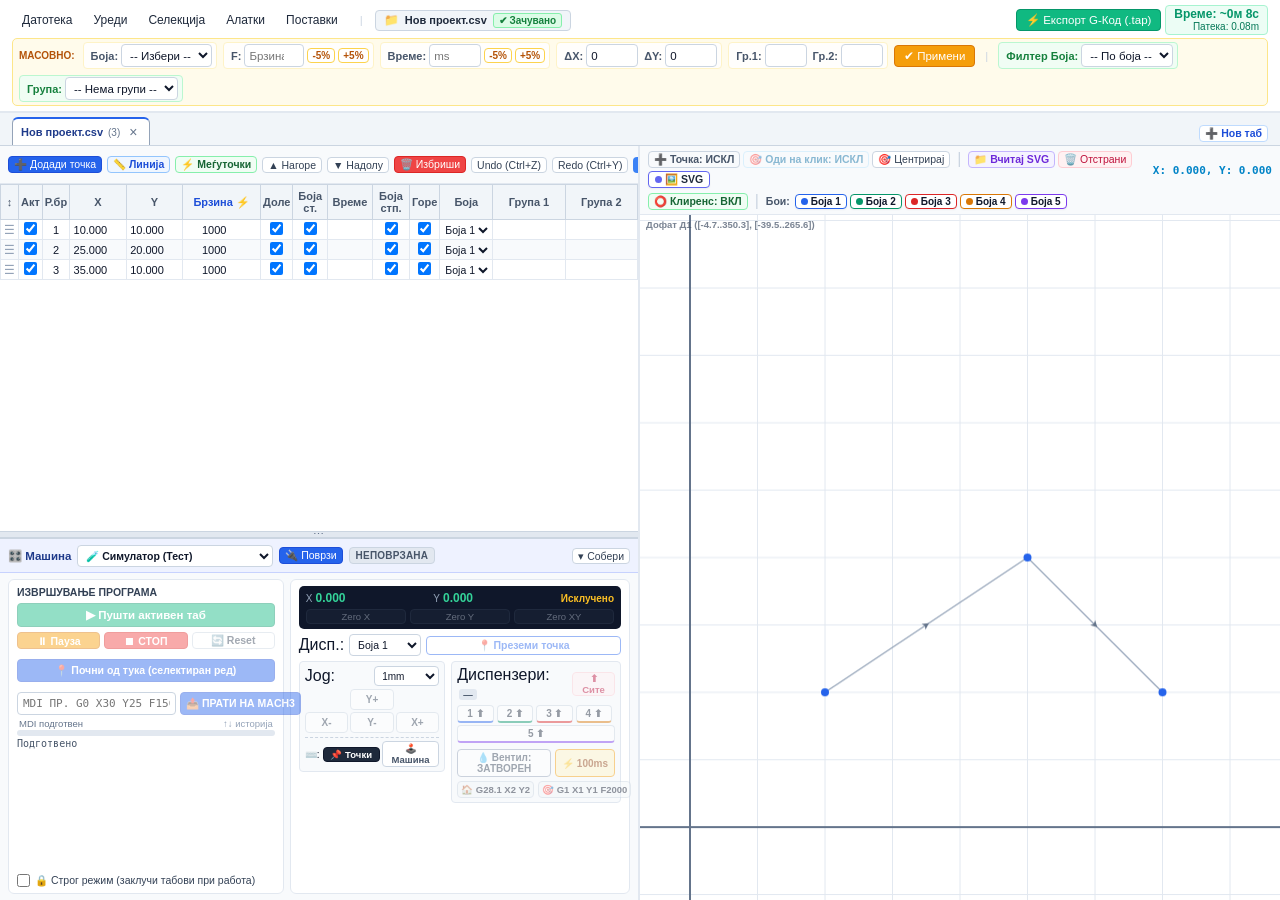
<file: public/cnc/index.html>
<!DOCTYPE html>
<html lang="mk">
<head>
  <meta charset="UTF-8">
  <title>CNC Dispenser V2.1.4</title>
  <link rel="stylesheet" href="css/style.css">
</head>
<body>
  <header class="top-bar">
    <!-- РЕД 1: ВИСТИНСКО ДЕСКТОП МЕНИ, ПРОЕКТ И ЕКСПОРТ -->
    <div class="toolbar-row file-row">
      <div class="tool-group" style="gap: 8px;">
        <nav class="app-menu-bar" id="appMenuBar" aria-label="Главно мени">
          <!-- Мени: Датотека -->
          <div class="menu-item-dropdown">
            <button type="button" class="menu-trigger-btn" id="menuTriggerFile">Датотека</button>
            <div class="menu-dropdown-content">
              <button type="button" class="menu-action-item" id="btnMenuNewProject">
                <span class="menu-item-icon">📄</span>
                <span class="menu-item-label">Нов Проект</span>
                <span class="menu-item-shortcut">Ctrl+N</span>
              </button>
              <button type="button" class="menu-action-item" id="btnOpenProjectCsv">
                <span class="menu-item-icon">📂</span>
                <span class="menu-item-label">Отвори Проект (.csv)...</span>
                <span class="menu-item-shortcut">Ctrl+O</span>
              </button>
              <div class="menu-divider"></div>
              <button type="button" class="menu-action-item" id="btnOpenTxt">
                <span class="menu-item-icon">📥</span>
                <span class="menu-item-label">Вчитај чист TXT...</span>
              </button>
              <button type="button" class="menu-action-item" id="btnOpenLegacyCsv">
                <span class="menu-item-icon">📥</span>
                <span class="menu-item-label">Вчитај Стар Legacy CSV...</span>
              </button>
              <div class="menu-divider"></div>
              <button type="button" class="menu-action-item" id="btnSaveProjectCsv">
                <span class="menu-item-icon">💾</span>
                <span class="menu-item-label">Сними Проект</span>
                <span class="menu-item-shortcut">Ctrl+S</span>
              </button>
              <button type="button" class="menu-action-item menu-danger-item" id="btnCloseProject">
                <span class="menu-item-icon">✖</span>
                <span class="menu-item-label">Затвори Проект</span>
              </button>
            </div>
          </div>

          <!-- Мени: Уреди -->
          <div class="menu-item-dropdown">
            <button type="button" class="menu-trigger-btn" id="menuTriggerEdit">Уреди</button>
            <div class="menu-dropdown-content">
              <button type="button" class="menu-action-item" id="btnMenuUndo">
                <span class="menu-item-icon">↩️</span>
                <span class="menu-item-label">Врати назад (Undo)</span>
                <span class="menu-item-shortcut">Ctrl+Z</span>
              </button>
              <button type="button" class="menu-action-item" id="btnMenuRedo">
                <span class="menu-item-icon">↪️</span>
                <span class="menu-item-label">Повтори (Redo)</span>
                <span class="menu-item-shortcut">Ctrl+Y</span>
              </button>
              <div class="menu-divider"></div>
              <button type="button" class="menu-action-item" id="btnMenuAddPoint">
                <span class="menu-item-icon">➕</span>
                <span class="menu-item-label">Додади нова точка</span>
              </button>
              <button type="button" class="menu-action-item menu-danger-item" id="btnMenuDeleteSelected">
                <span class="menu-item-icon">🗑️</span>
                <span class="menu-item-label">Избриши селектирани</span>
                <span class="menu-item-shortcut">Delete</span>
              </button>
              <div class="menu-divider"></div>
              <button type="button" class="menu-action-item" id="btnMenuMoveUp">
                <span class="menu-item-icon">▲</span>
                <span class="menu-item-label">Помести селектирани нагоре</span>
              </button>
              <button type="button" class="menu-action-item" id="btnMenuMoveDown">
                <span class="menu-item-icon">▼</span>
                <span class="menu-item-label">Помести селектирани надолу</span>
              </button>
              <div class="menu-divider"></div>
              <button type="button" class="menu-action-item" id="btnMenuPresetLine">
                <span class="menu-item-icon">📏</span>
                <span class="menu-item-label">Постави непрекината линија</span>
              </button>
            </div>
          </div>

          <!-- Мени: Селекција -->
          <div class="menu-item-dropdown">
            <button type="button" class="menu-trigger-btn" id="menuTriggerSelection">Селекција</button>
            <div class="menu-dropdown-content">
              <button type="button" class="menu-action-item" id="btnSelectAll">
                <span class="menu-item-icon">✅</span>
                <span class="menu-item-label">Селектирај сè</span>
                <span class="menu-item-shortcut">Ctrl+A</span>
              </button>
              <button type="button" class="menu-action-item" id="btnDeselectAll">
                <span class="menu-item-icon">✖</span>
                <span class="menu-item-label">Деселектирај сè</span>
                <span class="menu-item-shortcut">Esc</span>
              </button>
              <button type="button" class="menu-action-item" id="btnInvertSelect">
                <span class="menu-item-icon">🔄</span>
                <span class="menu-item-label">Инверзија на селекција</span>
              </button>
              <div class="menu-divider"></div>
              <button type="button" class="menu-action-item" id="btnSelectIntermediate">
                <span class="menu-item-icon">⚡</span>
                <span class="menu-item-label">Селектирај само меѓуточки (брзина)</span>
              </button>
            </div>
          </div>

          <!-- Мени: Алатки -->
          <div class="menu-item-dropdown">
            <button type="button" class="menu-trigger-btn" id="menuTriggerTools">Алатки</button>
            <div class="menu-dropdown-content">
              <button type="button" class="menu-action-item" id="btnOpenSvgGenTop">
                <span class="menu-item-icon">⚡</span>
                <span class="menu-item-label">Генерирај патека од SVG...</span>
              </button>
              <button type="button" class="menu-action-item" id="btnExportForAi">
                <span class="menu-item-icon">📋</span>
                <span class="menu-item-label">Ископирај координати за AI чат</span>
              </button>
            </div>
          </div>

          <!-- Мени: Поставки -->
          <div class="menu-item-dropdown">
            <button type="button" class="menu-trigger-btn" id="btnOpenSettings" title="Конфигурација на машината и диспензерите">Поставки</button>
          </div>
        </nav>

        <span class="sep">|</span>

        <!-- Име на проектот и статус -->
        <div id="projectInfoBadge" class="project-info-badge" title="Кликнете за да го преименувате проектот">
          <span class="proj-icon">📁</span>
          <span id="projectNameDisplay" class="proj-name">Нов проект.csv</span>
          <span id="projectSaveStatus" class="proj-status saved">✔ Зачувано</span>
        </div>

        <input type="file" id="fileInput" style="display:none;">
      </div>

      <div class="tool-group">
        <button id="btnExportGcode" class="btn btn-sm btn-success">⚡ Експорт G-Код (.tap)</button>
        <div id="cycleTimeBox" class="cycle-box" title="Кликнете за детална статистика">
          <span id="cycleTimeDisplay" class="cycle-main">Време: ~0с</span>
          <span id="cycleSubDisplay" class="cycle-sub">Патека: 0m</span>
        </div>
      </div>
    </div>

    <!-- РЕД 2: МАСОВНИ ПРОМЕНИ И ФИЛТРИ -->
    <div class="toolbar-row batch-row">
      <div class="tool-group batch-group-inner">
        <span class="group-label batch-label">Масовно:</span>

        <div class="batch-subgroup">
          <label>Боја:</label>
          <select id="batchColor" class="inp inp-sm"></select>
        </div>

        <div class="batch-subgroup">
          <label>F:</label>
          <input type="number" id="batchSpeed" class="inp inp-sm" style="width:60px;" placeholder="Брзина">
          <button id="btnSpeedMinus5" class="btn btn-xs btn-step">-5%</button>
          <button id="btnSpeedPlus5" class="btn btn-xs btn-step">+5%</button>
        </div>
        
        <div class="batch-subgroup">
          <label>Време:</label>
          <input type="number" id="batchTime" class="inp inp-sm" style="width:52px;" placeholder="ms">
          <button id="btnTimeMinus5" class="btn btn-xs btn-step">-5%</button>
          <button id="btnTimePlus5" class="btn btn-xs btn-step">+5%</button>
        </div>

        <div class="batch-subgroup">
          <label>ΔX:</label>
          <input type="number" id="batchOffsetX" class="inp inp-sm" style="width:52px;" step="0.05" value="0">
          <label>ΔY:</label>
          <input type="number" id="batchOffsetY" class="inp inp-sm" style="width:52px;" step="0.05" value="0">
        </div>

        <div class="batch-subgroup">
          <label>Гр.1:</label>
          <input type="text" id="batchGroup1" class="inp inp-sm" style="width:42px;">
          <label>Гр.2:</label>
          <input type="text" id="batchGroup2" class="inp inp-sm" style="width:42px;">
        </div>

        <button id="btnApplyBatchValues" class="btn btn-sm btn-warning font-semibold">✔ Примени</button>

        <span class="sep">|</span>

        <!-- Филтри за селекција преместени тука -->
        <div class="batch-subgroup" style="background:#f0fdf4;border-color:#bbf7d0;">
          <label style="color:#15803d;font-weight:700;">Филтер Боја:</label>
          <select id="selByColor" class="inp inp-sm"><option value="">-- Сите --</option></select>
        </div>

        <div class="batch-subgroup" style="background:#f0fdf4;border-color:#bbf7d0;">
          <label style="color:#15803d;font-weight:700;">Група:</label>
          <select id="selByGroup" class="inp inp-sm"><option value="">-- Нема --</option></select>
        </div>
      </div>
    </div>
  </header>

  <!-- ЛЕНТА СО ТАБОВИ ЗА НЕЗАВИСНИ ПРОЕКТИ -->
  <nav id="tabBar" class="tab-bar" aria-label="Отворени проекти">
    <div id="tabsList" class="tabs-list"></div>
    <button id="btnNewTab" class="btn btn-xs tab-new-btn" type="button" title="Отвори нов празен проект во нов таб">➕ Нов таб</button>
  </nav>

  <main class="main-container">
    <!-- ЛЕВА КОЛОНА: ТАБЕЛА ГОРЕ + МАШИНСКИ ПАНЕЛ ДОЛУ -->
    <div id="leftColumn" class="left-column">
      <section id="tablePanel" class="table-panel">
        <div class="table-actions">
          <button id="btnAddPoint" class="btn btn-xs btn-primary">➕ Додади точка</button>
          <button id="btnPresetLine" class="btn btn-xs" style="background:#eff6ff;border-color:#93c5fd;color:#1d4ed8;font-weight:600;" title="Постави непрекината линија за селектирани последователни точки од иста боја">📏 Линија</button>
          <button id="btnSelectPassPoints" class="btn btn-xs" style="background:#f0fdf4;border-color:#86efac;color:#166534;font-weight:600;" title="Брзо селектирај ги меѓуточките во линија (точките што не влијаат на диспензерот и дизната) за брза корекција на брзина">⚡ Меѓуточки</button>
          <button id="btnMoveUp" class="btn btn-xs">▲ Нагоре</button>
          <button id="btnMoveDown" class="btn btn-xs">▼ Надолу</button>
          <button id="btnDeleteSelected" class="btn btn-xs btn-danger">🗑️ Избриши</button>
          <button id="btnUndo" class="btn btn-xs">Undo (Ctrl+Z)</button>
          <button id="btnRedo" class="btn btn-xs">Redo (Ctrl+Y)</button>
          <span id="selectedCount" class="badge">Селектирани: 0</span>
        </div>
        <div class="table-scroll">
          <table id="pointsTable">
            <thead>
              <tr>
                <th title="Повлечи за прередување">↕</th>
                <th data-field="active" title="Десен клик за групно чекирање/одчекирање">Акт</th>
                <th>Р.бр</th>
                <th>X</th>
                <th>Y</th>
                <th data-field="speed" title="Кликни за групно менување брзина на селектираните точки" style="cursor:pointer;color:#1d4ed8;">Брзина ⚡</th>
                <th data-field="lower" title="Десен клик за групно чекирање/одчекирање">Доле</th>
                <th data-field="valveStart" title="Десен клик за групно чекирање/одчекирање">Боја ст.</th>
                <th>Време</th>
                <th data-field="valveStop" title="Десен клик за групно чекирање/одчекирање">Боја стп.</th>
                <th data-field="raise" title="Десен клик за групно чекирање/одчекирање">Горе</th>
                <th>Боја</th>
                <th>Група 1</th>
                <th>Група 2</th>
              </tr>
            </thead>
            <tbody id="tableBody"></tbody>
          </table>
        </div>
      </section>

      <div id="leftPaneSplitter" class="pane-splitter" title="Повлечете нагоре/надолу за промена на висината меѓу табелата и панелот за машина">
        <span class="splitter-grip">⋯</span>
      </div>

      <!-- ДОЛУ ЛЕВО: ВГРАДЕН ПАНЕЛ ЗА КОНТРОЛА НА МАШИНА (НЕЗАВИСЕН ОД ТАБОВИ) -->
      <section id="machinePanel" class="machine-panel">
        <div class="machine-header">
          <div class="machine-header-left">
            <span class="machine-title">🎛️ Машина</span>
            <select id="machineDriverSelect" class="inp inp-sm machine-select" title="Избор на комуникациски драјвер">
              <option value="simulator">🧪 Симулатор (Тест)</option>
              <option value="mach3">🔌 Mach3 Bridge (127.0.0.1:8765)</option>
            </select>
            <button id="btnMachineConnect" class="btn btn-xs btn-primary" type="button">🔌 Поврзи</button>
            <span id="machineStatusBadge" class="machine-badge status-disconnected">НЕПОВРЗАНА</span>
            <span id="machineJobSummary" class="machine-job-summary" style="display:none;"></span>
          </div>
          <div class="machine-header-right">
            <button id="btnToggleMachinePanel" class="btn btn-xs" type="button" title="Собери го панелот за повеќе простор на табелата">▾ Собери</button>
          </div>
        </div>

        <div id="machinePanelBody" class="machine-body">
          <div id="machineSafetyBanner" class="machine-banner banner-warn" style="display:none;">
            <span id="machineSafetyText" class="machine-banner-text"></span>
            <button id="btnJumpToRunningTab" class="btn btn-xs" type="button" style="display:none;">👁 Прикажи таб</button>
          </div>

          <div class="machine-grid">
            <!-- ЛЕВ ДЕЛ: ПРОГРАМА И БЕЗБЕДНОСТ -->
            <div class="machine-card">
              <div class="machine-card-title">Извршување програма</div>
              <div class="machine-run-row">
                <button id="btnMachineRun" class="btn btn-sm btn-success machine-btn-run" type="button">▶ Пушти активен таб</button>
              </div>
              <div class="machine-ctrl-row">
                <button id="btnMachinePause" class="btn btn-xs btn-warning" type="button">⏸ Пауза</button>
                <button id="btnMachineStop" class="btn btn-xs btn-danger" type="button">⏹ СТОП</button>
                <button id="btnMachineReset" class="btn btn-xs" type="button">🔄 Reset</button>
              </div>
              <div class="machine-run-row" style="margin-top: 4px;">
                <button id="btnMachineRunFromHere" class="btn btn-xs btn-primary machine-btn-run" type="button" title="Безбедно започни извршување од моментално селектираниот ред во табелата со репозиционирање на N-1">📍 Почни од тука (селектиран ред)</button>
              </div>
              <!-- MDI РЕД ЗА 1 РЕД G-КОД КОН MACH3 -->
              <div class="machine-mdi-row" style="margin-top: 5px; display: flex; gap: 4px; align-items: center;">
                <input type="text" id="machineMdiInput" class="inp" style="flex:1; font-family: monospace; font-size: 11px; padding: 2px 5px; height: 23px; text-transform: uppercase;" placeholder="MDI пр. G0 X30 Y25 F1500" title="Внесете 1 ред G-код (пр. G0 X30 Y25 F1500 или M11 P3). Enter или копче ПРАТИ НА MACH3. Стрелки ↑↓ за историја.">
                <button id="btnMachineMdiSend" class="btn btn-xs btn-primary" type="button" style="white-space: nowrap; font-weight: 700; height: 23px;" title="Испрати ја командата директно до Mach3">📤 ПРАТИ НА MACH3</button>
              </div>
              <div id="machineMdiFeedback" style="display:flex; justify-content:space-between; align-items:center; font-size:9.5px; color:#64748b; font-family:monospace; min-height:13px; margin-top:2px; padding:0 2px;">
                <span id="machineMdiStatus">MDI подготвен</span>
                <span style="color:#94a3b8;">↑↓ историја</span>
              </div>
              <div class="machine-progress-wrap">
                <div class="machine-progress-track">
                  <div id="machineProgressFill" class="machine-progress-fill" style="width:0%;"></div>
                </div>
                <span id="machineProgressText" class="machine-progress-text">Подготвено</span>
              </div>
              <label class="machine-lock-check" title="Доколку е штиклирано, менувањето табови се заклучува додека машината работи (Строг производствен режим)">
                <input type="checkbox" id="chkStrictTabLock">
                <span>🔒 Строг режим (заклучи табови при работа)</span>
              </label>
            </div>

            <!-- ДЕСЕН ДЕЛ: 2D DRO КООРДИНАТИ, TEACH, JOG, ДИСПЕНЗЕРИ И БРЗИ КОМАНДИ -->
            <div class="machine-card machine-card-right">
              <div class="dro-panel">
                <div class="dro-coords">
                  <span class="dro-axis"><em>X</em><strong id="droX">0.000</strong></span>
                  <span class="dro-axis"><em>Y</em><strong id="droY">0.000</strong></span>
                  <span id="droIOState" class="dro-io">Исклучено</span>
                </div>
                <div class="dro-zero-row">
                  <button id="btnZeroX" class="btn btn-xs dro-zero-btn" type="button">Zero X</button>
                  <button id="btnZeroY" class="btn btn-xs dro-zero-btn" type="button">Zero Y</button>
                  <button id="btnZeroAll" class="btn btn-xs dro-zero-btn" type="button">Zero XY</button>
                </div>
              </div>

              <div class="teach-row">
                <span class="machine-mini-lbl">Дисп.:</span>
                <select id="machineActiveDispenser" class="inp inp-sm machine-disp-select"></select>
                <button id="btnMachineTeach" class="btn btn-xs btn-outline machine-btn-teach" type="button" title="Преземи тековна координата од машината минус офсетот на избраниот диспензер и додај точка во табелата">📍 Преземи точка</button>
              </div>

              <div class="jog-test-row">
                <div id="machineJogBox" class="jog-box">
                  <div class="jog-header">
                    <span class="machine-mini-lbl">Jog:</span>
                    <select id="jogStepSelect" class="inp inp-sm jog-step-select">
                      <option value="0.05">0.05mm</option>
                      <option value="0.1">0.1mm</option>
                      <option value="0.5">0.5mm</option>
                      <option value="1" selected>1mm</option>
                      <option value="5">5mm</option>
                      <option value="10">10mm</option>
                    </select>
                  </div>
                  <div class="jog-grid">
                    <div class="jog-grid-row">
                      <span class="jog-spacer"></span>
                      <button class="btn btn-xs jog-btn" type="button" data-jog-axis="Y" data-jog-dir="1">Y+</button>
                      <span class="jog-spacer"></span>
                    </div>
                    <div class="jog-grid-row">
                      <button class="btn btn-xs jog-btn" type="button" data-jog-axis="X" data-jog-dir="-1">X-</button>
                      <button class="btn btn-xs jog-btn" type="button" data-jog-axis="Y" data-jog-dir="-1">Y-</button>
                      <button class="btn btn-xs jog-btn" type="button" data-jog-axis="X" data-jog-dir="1">X+</button>
                    </div>
                  </div>
                  <div class="kbd-switch-row" title="Изберете дали стрелките на тастатурата ги поместуваат селектираните точки во графикот или ја придвижуваат машината">
                    <span class="kbd-switch-lbl">⌨️:</span>
                    <button id="btnKbdModePoints" class="btn btn-xs kbd-mode-btn active-points" type="button">📌 Точки</button>
                    <button id="btnKbdModeMachine" class="btn btn-xs kbd-mode-btn" type="button">🕹️ Машина</button>
                  </div>
                </div>

                <div class="mdi-box">
                  <div class="disp-header-row">
                    <span class="machine-mini-lbl">Диспензери: <span id="dispActiveBadge" class="disp-status-pill">—</span></span>
                    <button id="btnRaiseAllDispensers" class="btn btn-xs raise-all-btn" type="button" title="Безбедно подигни ги сите диспензери горе">⬆ Сите</button>
                  </div>
                  <div id="machineDispButtons" class="disp-btns-row"></div>
                  <div class="valve-row">
                    <button id="btnMachineValve" class="btn btn-xs valve-btn" type="button">💧 Вентил: ЗАТВОРЕН</button>
                    <button id="btnMachinePulse100" class="btn btn-xs pulse-btn" type="button" title="Отвори вентил на 100ms и веднаш затвори">⚡ 100ms</button>
                  </div>
                  <div class="quick-cmd-row">
                    <button id="btnCmdHomeRef" class="btn btn-xs quick-cmd-btn" type="button" title="Безбедно хомирање: прво мора сите диспензери да се подигнати">🏠 G28.1 X2 Y2</button>
                    <button id="btnCmdParkPos" class="btn btn-xs quick-cmd-btn" type="button" title="Оди на позиција X1 Y1 (F2000): прво мора сите диспензери да се подигнати">🎯 G1 X1 Y1 F2000</button>
                  </div>
                </div>
              </div>
            </div>
          </div>
        </div>
      </section>
    </div>

    <!-- ДЕСНО: 2D ГРАФИК -->
    <section class="canvas-panel">
      <div class="canvas-bar">
        <!-- Ред 1: Контроли за цртање, оди на клик, центрирање, SVG подлога и координати -->
        <div class="canvas-row">
          <div class="canvas-tools">
            <button id="btnToggleAddMode" class="btn btn-xs btn-addmode-off">➕ Точка: ИСКЛ</button>
            <button id="btnToggleMoveToClick" class="btn btn-xs btn-moveclick-off" type="button" title="Кога е ВКЛ, клик на графикот го носи избраниот диспензер до таа точка (само кога сите диспензери се кренати)">🎯 Оди на клик: ИСКЛ</button>
            <button id="btnResetView" class="btn btn-xs">🎯 Центрирај</button>
            <span class="sep">|</span>
            <button id="btnLoadSvg" class="btn btn-xs btn-svg-load">📁 Вчитај SVG</button>
            <button id="btnClearSvg" class="btn btn-xs btn-svg-clear">🗑️ Отстрани</button>
            <button id="btnToggleSvg" class="btn btn-xs" style="display:inline-flex;align-items:center;gap:2px;" title="Вклучи/Исклучи приказ на референтната SVG подлога на графикот">🖼️ SVG: ВКЛ</button>
          </div>
          <div class="coord-box">
            <span id="coordDisplay" class="coord-label">X: 0.000, Y: 0.000</span>
          </div>
        </div>

        <!-- Ред 2: Безбедносен клиренс и филтри за бои/диспензери -->
        <div class="canvas-row canvas-subrow">
          <div class="canvas-tools">
            <button id="btnToggleClearance" class="btn btn-xs" style="background:#f0fdf4;border-color:#86efac;color:#166534;font-weight:600;" title="Вклучи/Исклучи приказ на безбедносен клиренс (круг до ѕид) за автоматски пресметаните точки">⭕ Клиренс: ВКЛ</button>
            <span class="sep">|</span>
            <span style="font-size:10.5px;color:#475569;font-weight:600;margin-right:2px;">Бои:</span>
            <div id="dispenserFilterButtons" style="display:inline-flex;gap:3px;align-items:center;"></div>
          </div>
        </div>
      </div>
      <div class="canvas-wrapper" id="canvasWrapper">
        <canvas id="mainCanvas"></canvas>
      </div>
    </section>
  </main>

  <!-- МОДАЛ ЗА ПОСТАВКИ -->
  <div id="settingsModal" class="modal-overlay" style="display:none;">
    <div class="modal-dialog">
      <div class="modal-header">
        <h3>⚙️ Конфигурација на машина и калибрација</h3>
        <button id="btnCloseSettings" class="btn btn-xs btn-danger">✖</button>
      </div>
      <div class="modal-body">
        <div class="form-row">
          <div class="form-col">
            <label>Хедер (Почетен G-Код):</label>
            <textarea id="modalHeaderCode" class="inp" rows="2" placeholder="G21 G90..."></textarea>
          </div>
          <div class="form-col">
            <label>Футер (Завршен G-Код):</label>
            <textarea id="modalFooterCode" class="inp" rows="2"></textarea>
          </div>
        </div>

        <div style="background:#f8fafc; border:1px solid #cbd5e1; border-radius:6px; padding:8px 10px; margin-top:8px;">
          <div style="display:flex; justify-content:space-between; align-items:center; margin-bottom:6px;">
            <strong style="font-size:11.5px; color:#0f172a;">⚡ Брзи пресети за Mach3 логика:</strong>
            <div style="display:flex; gap:6px;">
              <button id="btnPresetM10M11" type="button" class="btn btn-xs" style="background:#ecfdf5; border-color:#6ee7b7; color:#065f46; font-weight:700;" title="Постави M11/M10 команди според пиновите на машината: Вентил P3, Диспензери P4–P8">⚡ Брз режим (M10/M11 P3–P8)</button>
              <button id="btnPresetMacros" type="button" class="btn btn-xs" style="background:#eff6ff; border-color:#93c5fd; color:#1e40af; font-weight:700;" title="Постави макро команди: M103/M203 вентил, M104-M108/M204-M208 диспензери">📜 Режим со макроа (M103/M203)</button>
            </div>
          </div>
          <div class="form-row">
            <div class="form-col">
              <label>Вентил отвори (M-команда):</label>
              <input type="text" id="modalValveOpenCmd" class="inp" value="M11 P3" placeholder="M11 P3 или M103" title="Команда за отворање на вентилот">
            </div>
            <div class="form-col">
              <label>Вентил затвори (M-команда):</label>
              <input type="text" id="modalValveCloseCmd" class="inp" value="M10 P3" placeholder="M10 P3 или M203" title="Команда за затворање на вентилот">
            </div>
            <div class="form-col">
              <label>Команда за Хомирање:</label>
              <input type="text" id="modalHomeCmd" class="inp" value="G28.1 X2 Y2" placeholder="G28.1 X2 Y2" title="Команда за референцирање / хомирање">
            </div>
            <div class="form-col">
              <label>Команда за Паркирање:</label>
              <input type="text" id="modalParkCmd" class="inp" value="G1 X1 Y1 F2000" placeholder="G1 X1 Y1 F2000" title="Команда за одење во паркинг позиција">
            </div>
          </div>
        </div>

        <div class="form-row mt-2">
          <div class="form-col">
            <label>Единица за G4 време во G-код:</label>
            <select id="modalTimeUnit" class="inp">
              <option value="ms">Милисекунди (ms) -> G4 P150 (Цел број)</option>
              <option value="s">Секунди (s) -> G4 P0.150 (Конверзија)</option>
            </select>
          </div>
          <div class="form-col">
            <label>Децимален сепаратор за X/Y:</label>
            <select id="modalDecimalSeparator" class="inp">
              <option value=".">Точка (.) - Стандард ISO</option>
              <option value=",">Запирка (,) - Европски CNC</option>
            </select>
          </div>
          <div class="form-col">
            <label>M-Латенција за пресметка (ms):</label>
            <input type="number" id="modalMLatency" class="inp" value="120" title="Време за обработка на секоја M-команда од CNC контролерот">
          </div>
        </div>

        <div class="form-row mt-2">
          <div class="form-col">
            <label>Пауза спуштање (ms):</label>
            <input type="number" id="modalDelayLower" class="inp" value="150">
          </div>
          <div class="form-col">
            <label>Пауза кревање (ms):</label>
            <input type="number" id="modalDelayRaise" class="inp" value="150">
          </div>
          <div class="form-col">
            <label>Чекор стрелки (mm):</label>
            <input type="number" id="modalStepIncrement" class="inp" step="0.01" value="0.05">
          </div>
        </div>

        <div class="form-row mt-2">
          <div class="form-col">
            <label>Мин X лимит (mm):</label>
            <input type="number" id="modalMinX" class="inp" step="1" value="-5" title="Долна машинска граница X (стандардно -5mm заради офсетот на Д1)">
          </div>
          <div class="form-col">
            <label>Макс X лимит (mm):</label>
            <input type="number" id="modalMaxX" class="inp" step="1" value="350" title="Максимален од на машината по X (mm)">
          </div>
          <div class="form-col">
            <label>Мин Y лимит (mm):</label>
            <input type="number" id="modalMinY" class="inp" step="1" value="-5" title="Долна машинска граница Y (стандардно -5mm)">
          </div>
          <div class="form-col">
            <label>Макс Y лимит (mm):</label>
            <input type="number" id="modalMaxY" class="inp" step="1" value="300" title="Максимален од на машината по Y (mm)">
          </div>
          <div class="form-col">
            <label>Брзина Оди на клик (F):</label>
            <input type="number" id="modalMoveClickSpeed" class="inp" step="100" value="3000" title="Брзина на движење при клик на 2D графикот (mm/min)">
          </div>
        </div>

        <div style="display:flex; justify-content:space-between; align-items:center; margin-top:14px;">
          <h4 style="margin:0;">Конфигурација на Диспензери и Офсети (+ кон машинска нула):</h4>
          <button id="btnAddDispenser" class="btn btn-xs btn-primary">➕ Додади диспензер</button>
        </div>
        
        <div class="dispensers-scroll" style="margin-top:6px;">
          <table class="settings-table">
            <thead>
              <tr>
                <th>ID</th>
                <th>Име</th>
                <th>Боја</th>
                <th>Спушти (M)</th>
                <th>Крени (M)</th>
                <th>Offset X</th>
                <th>Offset Y</th>
                <th>Бриши</th>
              </tr>
            </thead>
            <tbody id="dispensersTableBody"></tbody>
          </table>
        </div>
      </div>
      <div class="modal-footer">
        <button id="btnResetCalibratedDispensers" class="btn btn-sm" style="background:#fef3c7;color:#92400e;border-color:#f59e0b;font-weight:600;" title="Постави ги точно калибрираните фабрички вредности: D1(-0.3, 34.45), чекор +40mm и 4-реден футер">⚡ Фабрички калибрирани офсети & Футер (V2.0)</button>
        <button id="btnExportMachineProfile" class="btn btn-sm">Зачувај профил (.json)</button>
        <button id="btnImportMachineProfile" class="btn btn-sm">Вчитај профил (.json)</button>
        <input type="file" id="machineProfileInput" style="display:none;" accept=".json">
        <button id="btnSaveSettings" class="btn btn-sm btn-primary">Зачувај и Затвори</button>
      </div>
    </div>
  </div>

  <!-- МОДАЛ ЗА АВТОМАТСКА ПАТЕКА ОД SVG -->
  <div id="svgGeneratorModal" class="modal-overlay" style="display:none;">
    <div class="modal-dialog" style="width: 880px; max-width: 95vw;">
      <div class="modal-header" style="background:#faf5ff;border-bottom:1px solid #e9d5ff;">
        <div style="display:flex;align-items:center;gap:8px;">
          <span style="font-size:18px;">⚡</span>
          <div>
            <h3 style="margin:0;color:#6b21a8;font-size:14px;">Автоматски генератор на CNC патека од SVG</h3>
            <p style="margin:0;font-size:11px;color:#7e22ce;">Вчитајте векторска графика (SVG) и креирајте подготвена CNC програма за диспензерите со 1 клик</p>
          </div>
        </div>
        <button id="btnCloseSvgGen" class="btn btn-xs btn-danger">✖</button>
      </div>

      <div class="modal-body" style="display:flex;flex-direction:column;gap:12px;overflow:auto;">
        <!-- ИЗБОР НА SVG / ШАБЛОН -->
        <div style="background:#f8fafc;padding:8px 10px;border-radius:6px;border:1px solid #e2e8f0;">
          <div style="display:flex;justify-content:space-between;align-items:center;margin-bottom:6px;">
            <strong style="color:#1e293b;font-size:11.5px;">Извор на SVG слика:</strong>
            <div style="display:flex;gap:4px;">
              <button id="btnSvgGenLoadFile" class="btn btn-xs btn-primary">📁 Отвори мој SVG</button>
              <button id="btnSvgGenUseCurrent" class="btn btn-xs btn-outline">🖼️ Користи веќе вчитан SVG</button>
              <input type="file" id="svgGenFileInput" accept=".svg" style="display:none;">
            </div>
          </div>
          <div style="display:flex;gap:6px;align-items:center;">
            <span style="font-size:11px;color:#64748b;">Брзи тест примероци:</span>
            <button id="btnSvgSampleChannels" class="btn btn-xs" style="background:#e0e7ff;color:#4338ca;border-color:#c7d2fe;font-weight:600;">📐 Канали и езерца</button>
            <button id="btnSvgSampleStar" class="btn btn-xs" style="background:#eff6ff;color:#1d4ed8;border-color:#bfdbfe;">⭐ Ѕвезда</button>
            <button id="btnSvgSampleFlower" class="btn btn-xs" style="background:#ecfdf5;color:#047857;border-color:#a7f3d0;">🌸 Цвет (3 бои)</button>
            <button id="btnSvgGenPasteCode" class="btn btn-xs">📋 Пастирај SVG код</button>
          </div>
        </div>

        <!-- ДВОКОЛОНСКИ РАСПОРЕД: ПРЕГЛЕД ЛЕВО, ПОСТАВКИ ДЕСНО -->
        <div style="display:flex;gap:12px;">
          <!-- ЛЕВО: ВИЗУЕЛЕН ПРЕГЛЕД НА SVG -->
          <div style="flex:1;display:flex;flex-direction:column;gap:6px;">
            <div style="display:flex;justify-content:space-between;align-items:center;">
              <span style="font-weight:600;color:#334155;font-size:11px;">Преглед на SVG:</span>
              <span id="svgGenStats" style="font-size:10.5px;color:#64748b;">Детектирање...</span>
            </div>
            <div id="svgGenPreviewSvg" style="width:100%;height:180px;background:#ffffff;border:1px dashed #cbd5e1;border-radius:6px;display:flex;align-items:center;justify-content:center;overflow:hidden;padding:8px;">
            </div>

            <!-- МАПИРАЊЕ НА БОИ -->
            <div style="background:#f1f5f9;padding:8px;border-radius:6px;border:1px solid #e2e8f0;margin-top:2px;">
              <div style="font-weight:600;font-size:11px;color:#1e3a8a;margin-bottom:4px;">
                🎨 Автоматско мапирање на бои кон Диспензери:
              </div>
              <div id="svgGenColorList" style="max-height:85px;overflow-y:auto;display:flex;flex-direction:column;">
                <!-- Динамички се полни -->
              </div>
            </div>
          </div>

          <!-- ДЕСНО: ПАРАМЕТРИ ЗА ГЕНЕРИРАЊЕ -->
          <div style="flex:1.1;display:flex;flex-direction:column;gap:8px;background:#fdfdfd;padding:10px;border-radius:6px;border:1px solid #e2e8f0;">
            <div style="font-weight:700;color:#1e293b;border-bottom:1px solid #f1f5f9;padding-bottom:4px;">
              ⚙️ Поставки за патеката:
            </div>

            <!-- РЕЖИМ -->
            <div class="form-row">
              <div class="form-col">
                <label style="font-weight:600;">Режим на дозирање:</label>
                <div style="display:flex;flex-direction:column;gap:5px;margin-top:2px;">
                  <label style="display:flex;align-items:center;gap:6px;cursor:pointer;font-weight:700;color:#1e3a8a;background:#eff6ff;padding:4px 6px;border-radius:4px;border:1px solid #bfdbfe;">
                    <input type="radio" name="svgGenMode" value="pockets" checked>
                    <span>🎯 Тежишта на полиња и канали (Полнење)</span>
                  </label>
                  <span style="font-size:10px;color:#166534;font-weight:600;margin-left:22px;margin-bottom:2px;">
                    ⭐ Наоѓа најдлабоки точки во езерца и оски на канали подалеку од ѕидовите
                  </span>

                  <div style="display:flex;gap:12px;margin-left:22px;">
                    <label style="display:flex;align-items:center;gap:4px;cursor:pointer;font-size:11px;color:#475569;">
                      <input type="radio" name="svgGenMode" value="lines">
                      <span>Линии / Контури</span>
                    </label>
                    <label style="display:flex;align-items:center;gap:4px;cursor:pointer;font-size:11px;color:#475569;">
                      <input type="radio" name="svgGenMode" value="dots">
                      <span>Капки по контури</span>
                    </label>
                  </div>
                </div>
              </div>
            </div>

            <!-- ДИМЕНЗИИ И ЧЕКОР -->
            <div class="form-row mt-2">
              <div class="form-col">
                <label>Ширина на шемата (mm):</label>
                <input type="number" id="svgGenTargetWidth" class="inp" value="60" step="0.1" title="Сакана физичка ширина. Автоматски се чита точната ширина од SVG.">
              </div>
              <div class="form-col">
                <label>Чекор меѓу капки (mm):</label>
                <select id="svgGenStep" class="inp">
                  <option value="1.5">1.5 mm (Густи капки)</option>
                  <option value="2.0" selected>2.0 mm (Оптимално за канали ~1mm)</option>
                  <option value="2.5">2.5 mm (Поретки капки)</option>
                  <option value="3.0">3.0 mm (Широк чекор)</option>
                  <option value="1.0">1.0 mm (Многу густо)</option>
                </select>
              </div>
            </div>

            <!-- БРЗИНИ И ВРЕМЕ ЗА КАПКА -->
            <div class="form-row mt-2">
              <div class="form-col">
                <label>Брзина на линија F:</label>
                <input type="number" id="svgGenSpeed" class="inp" value="650" title="Брзина на движење при нанесување на линија (mm/min, стандардно 600-650)">
              </div>
              <div class="form-col">
                <label>Брзина меѓу езерца F:</label>
                <input type="number" id="svgGenTravelNearSpeed" class="inp" value="1200" title="Брзина кога диспензерите се горе при премин меѓу блиски езерца (mm/min, стандардно 1200-2000)">
              </div>
              <div class="form-col">
                <label>Брзина долг премин / алат F:</label>
                <input type="number" id="svgGenTravelFarSpeed" class="inp" value="5000" title="Брзина при далечно движење или промена на диспензер (mm/min, стандардно 5000)">
              </div>
            </div>

            <div class="form-row mt-2">
              <div class="form-col">
                <label>Време капка / пауза (ms):</label>
                <input type="number" id="svgGenDropTime" class="inp" value="50" title="Време за задршка на секоја единечна капка или капиларна точка (ms, стандардно 50-100)">
              </div>
              <div class="form-col">
                <label>Мин. од ѕид (mm):</label>
                <input type="number" id="svgGenMinClearance" class="inp" value="0.18" step="0.02" title="Безбедно растојание од ѕидовите на езерцата (за тенки канали ~0.5-1mm ставете 0.15 - 0.20mm)">
              </div>
              <div class="form-col">
                <label>Оддалеченост од врв (mm):</label>
                <input type="number" id="svgGenTipMargin" class="inp" value="0.8" step="0.1" title="Спречува ставање капки на самите крајни врвови/ќошиња на каналите и ги центрира кон средината за рамномерно разливање во два правци">
              </div>
            </div>

            <!-- ВОЛУМЕТРИСКО И КАПИЛАРНО ДОЗИРАЊЕ -->
            <div class="form-row mt-2">
              <div class="form-col">
                <label>Длабочина на езерца (mm):</label>
                <input type="number" id="svgGenDepth" class="inp" value="1.0" step="0.1" title="Длабочина на калапот/гравурата во mm (стандардно 1.0mm)">
              </div>
              <div class="form-col">
                <label>Дебит / Проток Q (mm³/s):</label>
                <input type="number" id="svgGenFlowRate" class="inp" value="16.5" step="0.5" title="Калибриран проток на боја (mm³/s). 16.5 mm³/s одговара на F600 за прстен со 1.65mm ширина">
              </div>
              <div class="form-col" style="display:flex;align-items:flex-end;">
                <label style="display:flex;align-items:center;gap:5px;font-size:10.5px;color:#1e293b;padding-bottom:6px;cursor:pointer;" title="Ако е вклучено, на тесните канали не влегува со игла, туку на влезот става точка за напојување со автоматско време">
                  <input type="checkbox" id="svgGenCapillary" checked>
                  <strong>Капиларност за тесни канали</strong>
                </label>
              </div>
            </div>

            <!-- АКУТНИ АГЛИ И ПОЛИГОНАЛНА RDP РЕДУКЦИЈА (V1.8.4) -->
            <div class="form-row mt-2">
              <div class="form-col">
                <label>Акутен шпиц задршка (ms):</label>
                <input type="number" id="svgGenAcuteTipDwell" class="inp" value="30" title="Автоматска задршка со отворен вентил на остри шпицови/краци (<60°) за бојата да го исполни врвот пред дизната да сврти (стандардно 30ms, како на ѕвезди)">
              </div>
              <div class="form-col" style="display:flex;align-items:flex-end;">
                <label style="display:flex;align-items:center;gap:5px;font-size:10.5px;color:#1e293b;padding-bottom:6px;cursor:pointer;" title="Ramer-Douglas-Peucker алгоритам: ги препознава правите полигонални краци и ги сведува на само 2 клучни точки (почеток и врв) со отклон < 0.08mm наместо десетици густи точки">
                  <input type="checkbox" id="svgGenRdpSimplify" checked>
                  <strong>Полигонална RDP редукција</strong>
                </label>
              </div>
            </div>

            <!-- ПОЧЕТЕН ОФСЕТ -->
            <div class="form-row mt-2">
              <div class="form-col">
                <label>Почетен офсет X (mm):</label>
                <input type="number" id="svgGenOffsetX" class="inp" value="0" step="0.5">
              </div>
              <div class="form-col">
                <label>Почетен офсет Y (mm):</label>
                <input type="number" id="svgGenOffsetY" class="inp" value="0" step="0.5">
              </div>
            </div>

            <!-- CNC ОПЦИИ -->
            <div style="display:flex;flex-direction:column;gap:4px;margin-top:4px;padding:6px;background:#f8fafc;border-radius:4px;border:1px solid #e2e8f0;">
              <label style="display:flex;align-items:center;gap:6px;cursor:pointer;font-size:11px;">
                <input type="checkbox" id="svgGenInvertY" checked>
                <strong>Инвертирај Y оска (CNC стандард: горе е позитивно)</strong>
              </label>

              <label style="display:flex;align-items:center;gap:6px;cursor:pointer;font-size:11px;margin-top:2px;">
                <input type="checkbox" id="svgGenGroupByColor" checked>
                <strong>Групирај по диспензер (Боја)</strong>
              </label>
            </div>
          </div>
        </div>
      </div>

      <div class="modal-footer" style="background:#f8fafc;border-top:1px solid #e2e8f0;padding:10px 14px;">
        <button id="btnCancelSvgGen" class="btn btn-sm">✖ Откажи</button>
        <div style="display:flex;gap:8px;">
          <button id="btnSvgGenAppend" class="btn btn-sm btn-outline" style="border-color:#7c3aed;color:#6d28d9;font-weight:600;">➕ Додади на крај на табелата</button>
          <button id="btnSvgGenReplace" class="btn btn-sm btn-primary" style="background:#7c3aed;border-color:#6d28d9;font-weight:700;">🚀 Генерирај патека (Замени табела)</button>
        </div>
      </div>
    </div>
  </div>

  <!-- 3-ОПЦИСКИ ДИЈАЛОГ ЗА НЕЗАЧУВАНИ ИЗМЕНИ -->
  <div id="unsavedModal" class="modal-overlay" style="display:none;z-index:1100;">
    <div class="modal-dialog unsaved-dialog">
      <div class="modal-header unsaved-header">
        <div class="unsaved-header-title">
          <span class="unsaved-icon">⚠️</span>
          <h3 id="unsavedModalTitle" style="margin:0;font-size:14px;color:#92400e;">Незачувани измени</h3>
        </div>
        <button id="btnCloseUnsavedModal" class="btn btn-xs btn-danger" type="button">✖</button>
      </div>
      <div class="modal-body unsaved-body">
        <p id="unsavedModalMessage" class="unsaved-message"></p>
      </div>
      <div class="modal-footer unsaved-footer">
        <button id="btnUnsavedDiscard" class="btn btn-sm btn-unsaved-discard" type="button">🗑️ Не снимај</button>
        <div class="unsaved-actions-right">
          <button id="btnUnsavedCancel" class="btn btn-sm" type="button">✖ Откажи</button>
          <button id="btnUnsavedSave" class="btn btn-sm btn-primary" type="button">💾 Сними и продолжи</button>
        </div>
      </div>
    </div>
  </div>

  <!-- МОДАЛ ЗА ПРЕГЛЕД НА G-КОД (.TAP) ПРЕД ЕКСПОРТ / СТАРТУВАЊЕ -->
  <div id="gcodePreviewModal" class="modal-overlay" style="display:none; z-index:1050;">
    <div class="modal-dialog" style="width: 780px; max-width: 95vw; max-height: 92vh;">
      <div class="modal-header" style="background:#f8fafc; border-bottom:1px solid #e2e8f0;">
        <div style="display:flex; align-items:center; gap:8px;">
          <span style="font-size:18px;">⚡</span>
          <div>
            <h3 style="margin:0; font-size:14px; color:#0f172a;">Преглед на G-Код (.tap)</h3>
            <span id="gcodePreviewSubTitle" style="font-size:11px; color:#64748b;">Генериран код за активниот таб</span>
          </div>
        </div>
        <button id="btnCloseGcodePreview" class="btn btn-xs btn-danger" type="button">✖</button>
      </div>

      <div class="modal-body" style="padding:12px; display:flex; flex-direction:column; gap:10px;">
        <!-- Статистичка лента -->
        <div style="display:flex; flex-wrap:wrap; gap:8px; background:#f1f5f9; padding:8px 12px; border-radius:6px; border:1px solid #cbd5e1; font-size:11.5px; align-items:center; justify-content:space-between;">
          <div style="display:flex; gap:14px; align-items:center;">
            <span>Линии: <strong id="gcodeStatLines" style="color:#0f172a;">0</strong></span>
            <span>Време: <strong id="gcodeStatTime" style="color:#0f172a;">~0с</strong></span>
            <span>Патека: <strong id="gcodeStatDist" style="color:#0f172a;">0mm</strong></span>
          </div>
          <div>
            <span id="gcodeStatMode" style="display:inline-block; padding:2px 8px; border-radius:12px; font-size:10.5px; font-weight:600; background:#dbeafe; color:#1e40af; border:1px solid #93c5fd;">Режим: Унифициран (+ 0.001mm микро-чекор)</span>
          </div>
        </div>

        <!-- Преглед на код -->
        <div style="position:relative; flex:1; min-height:280px; display:flex; flex-direction:column;">
          <textarea id="gcodePreviewText" readonly spellcheck="false" style="width:100%; height:320px; font-family: 'Consolas', 'Courier New', monospace; font-size:11.5px; line-height:1.45; background:#0f172a; color:#38bdf8; padding:10px 12px; border-radius:6px; border:1px solid #334155; box-sizing:border-box; resize:vertical; outline:none; white-space:pre;"></textarea>
        </div>
      </div>

      <div class="modal-footer" style="background:#f8fafc; border-top:1px solid #e2e8f0; padding:10px 14px;">
        <button id="btnCancelGcodePreview" class="btn btn-sm">✖ Затвори</button>
        <div style="display:flex; gap:8px;">
          <button id="btnCopyGcodePreview" class="btn btn-sm" style="background:#f1f5f9; border-color:#cbd5e1; font-weight:600;">📋 Копирај сè</button>
          <button id="btnSaveGcodeFromPreview" class="btn btn-sm btn-success" style="font-weight:700;">💾 Сними .TAP датотека</button>
          <button id="btnRunFromGcodePreview" class="btn btn-sm btn-primary" style="font-weight:700;">▶ Пушти директно во Mach3</button>
        </div>
      </div>
    </div>
  </div>

  <script src="js/state.js"></script>
  <script src="js/tabs.js"></script>
  <script src="js/storage.js"></script>
  <script src="js/parser.js"></script>
  <script src="js/driver-simulator.js"></script>
  <script src="js/driver-mach3.js"></script>
  <script src="js/machine-driver.js"></script>
  <script src="js/canvas.js"></script>
  <script src="js/table.js"></script>
  <script src="js/gcode.js"></script>
  <script src="js/svg-generator.js"></script>
  <script src="js/app.js"></script>
</body>
</html>
</file>
<file: public/cnc/css/style.css>
* { box-sizing: border-box; margin: 0; padding: 0; font-family: -apple-system, BlinkMacSystemFont, "Segoe UI", Roboto, sans-serif; }
body { background: #f8fafc; color: #0f172a; height: 100vh; display: flex; flex-direction: column; overflow: hidden; }

.top-bar { background: #ffffff; border-bottom: 2px solid #e2e8f0; padding: 5px 12px; display: flex; flex-direction: column; gap: 3px; font-size: 11.5px; }
.toolbar-row { display: flex; align-items: center; justify-content: flex-start; gap: 8px; flex-wrap: wrap; }
.file-row { justify-content: space-between; }
.compact-row { padding-top: 2px; }

/* Вистинско Десктоп Класично Мени (True Classic Menu Bar) */
.app-menu-bar {
  display: inline-flex;
  align-items: center;
  gap: 1px;
  background: transparent;
  padding: 0;
  border: none;
}
.menu-item-dropdown {
  position: relative;
  display: inline-block;
}
.menu-trigger-btn {
  background: transparent;
  border: none;
  color: #1e293b;
  font-size: 12px;
  font-weight: 500;
  padding: 4px 10px;
  border-radius: 3px;
  cursor: pointer;
  display: inline-flex;
  align-items: center;
  transition: background 0.1s ease, color 0.1s ease;
  user-select: none;
  font-family: inherit;
}
.menu-trigger-btn:hover,
.menu-item-dropdown.open .menu-trigger-btn {
  background: #e2e8f0;
  color: #0f172a;
}
.menu-dropdown-content {
  display: none;
  position: absolute;
  top: 100%;
  left: 0;
  margin-top: 1px;
  background: #ffffff;
  min-width: 225px;
  border: 1px solid #cbd5e1;
  border-radius: 4px;
  box-shadow: 0 8px 22px rgba(15, 23, 42, 0.16), 0 2px 5px rgba(0,0,0,0.06);
  z-index: 10500;
  padding: 3px 0;
}
.menu-item-dropdown.open .menu-dropdown-content {
  display: block;
}
.menu-action-item {
  width: 100%;
  background: transparent;
  border: none;
  text-align: left;
  padding: 5px 12px;
  font-size: 11.5px;
  color: #1e293b;
  display: flex;
  align-items: center;
  gap: 8px;
  cursor: pointer;
  transition: background 0.08s ease, color 0.08s ease;
  font-family: inherit;
  box-sizing: border-box;
}
.menu-action-item:hover {
  background: #2563eb;
  color: #ffffff;
}
.menu-action-item:hover .menu-item-shortcut {
  color: #e0e7ff;
}
.menu-action-item.menu-danger-item {
  color: #b91c1c;
}
.menu-action-item.menu-danger-item:hover {
  background: #dc2626;
  color: #ffffff;
}
.menu-item-icon {
  font-size: 13px;
  width: 16px;
  text-align: center;
  flex-shrink: 0;
}
.menu-item-label {
  flex: 1;
  font-weight: 500;
}
.menu-item-shortcut {
  font-size: 10px;
  color: #94a3b8;
  font-family: monospace;
}
.menu-divider {
  height: 1px;
  background: #e2e8f0;
  margin: 3px 0;
}
.pneu-row { background: #f1f5f9; padding: 3px 6px; border-radius: 4px; border: 1px solid #e2e8f0; }
.tool-group { display: flex; align-items: center; gap: 4px; flex-wrap: wrap; }
.tool-group label { color: #475569; font-weight: 600; margin-left: 3px; font-size: 11px; display: flex; align-items: center; gap: 2px; cursor: pointer; }
.group-label { font-weight: bold; color: #1e3a8a; margin-right: 2px; text-transform: uppercase; font-size: 10px; }
.sep { color: #cbd5e1; margin: 0 4px; }

.btn { background: #ffffff; color: #334155; border: 1px solid #cbd5e1; padding: 3px 7px; border-radius: 4px; cursor: pointer; font-size: 11.5px; font-weight: 500; transition: 0.15s; }
.btn:hover { background: #f1f5f9; border-color: #94a3b8; }
.btn-xs { padding: 1px 5px; font-size: 10.5px; }
.btn-sm { padding: 3px 9px; font-size: 11.5px; }
.btn-primary { background: #2563eb; color: #ffffff; border-color: #1d4ed8; }
.btn-primary:hover { background: #1d4ed8; }
.btn-success { background: #10b981; color: #ffffff; border-color: #059669; }
.btn-success:hover { background: #059669; }
.btn-warning { background: #f59e0b; color: #ffffff; border-color: #d97706; }
.btn-warning:hover { background: #d97706; }
.btn-danger { background: #ef4444; color: #ffffff; border-color: #dc2626; }
.btn-danger:hover { background: #dc2626; }
.btn-outline { border-color: #2563eb; color: #2563eb; }
.btn-outline:hover { background: #eff6ff; }
.btn-outline-dark { border-color: #475569; color: #1e293b; font-weight: 600; background: #ffffff; }
.btn-outline-dark:hover { background: #e2e8f0; }
.btn-active { background: #f59e0b !important; color: white !important; }

.btn-svg-load { background: #f5f3ff; color: #6d28d9; border: 1px solid #c4b5fd; font-weight: 600; }
.btn-svg-load:hover { background: #ede9fe; border-color: #8b5cf6; }
.btn-svg-clear { background: #fff1f2; color: #be123c; border: 1px solid #fecdd3; font-weight: 500; }
.btn-svg-clear:hover { background: #ffe4e6; border-color: #f43f5e; }

/* Карактеристични бои за копчињата за датотеки */
.btn-file-txt { background: #f8fafc; color: #334155; border: 1px solid #cbd5e1; font-weight: 600; }
.btn-file-txt:hover { background: #e2e8f0; color: #0f172a; border-color: #94a3b8; }

.btn-file-legacy { background: #fefce8; color: #854d0e; border: 1px solid #fde047; font-weight: 600; }
.btn-file-legacy:hover { background: #fef9c3; color: #713f12; border-color: #eab308; }

.btn-file-proj { background: #eff6ff; color: #1d4ed8; border: 1px solid #bfdbfe; font-weight: 600; }
.btn-file-proj:hover { background: #dbeafe; color: #1e40af; border-color: #60a5fa; }

.btn-file-svg { background: #f5f3ff; color: #6d28d9; border: 1px solid #ddd6fe; font-weight: 600; }
.btn-file-svg:hover { background: #ede9fe; color: #5b21b6; border-color: #a78bfa; }

.btn-file-ai { background: #f0fdfa; color: #0f766e; border: 1px solid #99f6e4; font-weight: 600; }
.btn-file-ai:hover { background: #ccfbf1; color: #115e59; border-color: #2dd4bf; }

/* Диференцирани ленти за масовни команди и селекција */
.batch-row {
  background: #fffbeb;
  border: 1px solid #fde68a;
  border-radius: 5px;
  padding: 3px 6px;
  gap: 6px;
}
.batch-label { color: #b45309 !important; font-size: 10px; font-weight: 700; text-transform: uppercase; margin-right: 2px; }
.batch-group-inner { display: flex; align-items: center; gap: 6px; flex-wrap: wrap; }
.batch-subgroup {
  display: inline-flex;
  align-items: center;
  gap: 3px;
  background: rgba(255, 255, 255, 0.85);
  padding: 1px 4px;
  border-radius: 4px;
  border: 1px solid #fef3c7;
}
.btn-step {
  background: #ffffff;
  color: #b45309;
  border: 1px solid #fcd34d;
  padding: 1px 4px;
  font-size: 10px;
  font-weight: bold;
}
.btn-step:hover { background: #fef3c7; border-color: #f59e0b; }

.select-row {
  background: #f0fdf4;
  border: 1px solid #bbf7d0;
  border-radius: 5px;
  padding: 3px 6px;
  gap: 6px;
}
.select-label { color: #15803d !important; font-size: 10px; font-weight: 700; text-transform: uppercase; margin-right: 2px; }
.select-group-inner { display: flex; align-items: center; gap: 4px; flex-wrap: wrap; }
.btn-intermed {
  background: #dcfce7;
  border: 1px solid #86efac;
  color: #166534;
  font-weight: 600;
}
.btn-intermed:hover { background: #bbf7d0; border-color: #4ade80; }

.btn-addmode-off { background: #f8fafc; color: #475569; border: 1px solid #cbd5e1; font-weight: 600; }
.btn-addmode-off:hover { background: #f1f5f9; color: #0f172a; }
.btn-addmode-on { background: #f59e0b !important; color: #ffffff !important; border: 1px solid #d97706 !important; font-weight: bold !important; box-shadow: 0 0 0 2px rgba(245, 158, 11, 0.35); }

.inp { background: #ffffff; color: #0f172a; border: 1px solid #cbd5e1; border-radius: 4px; padding: 2px 4px; font-size: 11.5px; }
.inp:focus { outline: none; border-color: #2563eb; }
.inp-sm { height: 23px; }

.cycle-box { background: #ecfdf5; border: 1px solid #a7f3d0; color: #059669; padding: 2px 8px; border-radius: 4px; font-family: monospace; display: flex; flex-direction: column; align-items: flex-end; line-height: 1.1; cursor: pointer; }
.cycle-main { font-weight: bold; font-size: 12px; }
.cycle-sub { font-size: 10px; color: #047857; }
.badge { background: #3b82f6; color: white; padding: 2px 6px; border-radius: 4px; font-size: 11px; font-weight: bold; }

.table-context-menu { position: fixed; background: #ffffff; border: 1px solid #cbd5e1; border-radius: 6px; box-shadow: 0 10px 20px -3px rgba(0,0,0,0.18); z-index: 10000; min-width: 180px; padding: 3px 0; font-size: 11.5px; }
.context-menu-header { padding: 5px 10px; font-weight: bold; color: #1e3a8a; background: #f8fafc; border-bottom: 1px solid #e2e8f0; font-size: 11px; }
.context-menu-item { padding: 6px 12px; cursor: pointer; display: flex; align-items: center; gap: 6px; color: #1e293b; transition: 0.12s; font-size: 11.5px; }
.context-menu-item:hover { background: #eff6ff; color: #2563eb; }

.main-container { flex: 1; display: flex; min-height: 0; overflow: hidden; }
.left-column { width: 50%; display: flex; flex-direction: column; border-right: 2px solid #e2e8f0; background: #ffffff; min-height: 0; overflow: hidden; }
.table-panel { flex: 1 1 50%; min-height: 95px; display: flex; flex-direction: column; background: #ffffff; overflow: hidden; }
.table-panel.table-readonly .table-scroll { background: #fffbeb; }
.table-panel.table-readonly .drag-handle { cursor: not-allowed; opacity: 0.4; }
.table-panel.table-readonly input:disabled, .table-panel.table-readonly select:disabled { opacity: 0.72; cursor: not-allowed; }
.btn:disabled { opacity: 0.45; cursor: not-allowed; }
.table-actions { 
  height: 38px; 
  min-height: 38px; 
  max-height: 38px; 
  flex-shrink: 0; 
  padding: 0 8px; 
  background: #f8fafc; 
  border-bottom: 1px solid #e2e8f0; 
  display: flex; 
  align-items: center; 
  gap: 5px; 
  box-sizing: border-box; 
  white-space: nowrap; 
  overflow-x: auto; 
  overflow-y: hidden;
  scrollbar-width: none;
}
.table-actions::-webkit-scrollbar { display: none; }
.table-scroll { flex: 1; overflow: auto; }

table { width: 100%; border-collapse: collapse; font-size: 11px; text-align: center; }
th { background: #f1f5f9; color: #475569; position: sticky; top: 0; padding: 5px 2px; border: 1px solid #cbd5e1; z-index: 10; font-weight: 600; }
td { border: 1px solid #e2e8f0; padding: 2px 1px; }
tr:nth-child(even) { background: #f8fafc; }
tr:hover { background: #f1f5f9; cursor: pointer; }
tr.selected { background: #dbeafe !important; color: #1e3a8a; }
tr.active-focus { outline: 2px solid #2563eb; }
tr.inactive-row { opacity: 0.35; }
tr.drag-over { border-top: 3px solid #2563eb !important; }
.drag-handle { cursor: grab; user-select: none; color: #94a3b8; font-size: 12px; width: 18px; }
.drag-handle:active { cursor: grabbing; }

td input[type="text"], td input[type="number"] { width: 100%; background: transparent; border: none; color: inherit; text-align: center; font-size: 11px; }
td input:focus { background: #ffffff; outline: 1px solid #2563eb; }
td select { background: transparent; border: none; color: inherit; font-size: 10.5px; }

.canvas-panel { width: 50%; display: flex; flex-direction: column; background: #ffffff; position: relative; }
.canvas-bar { 
  display: flex; 
  flex-direction: column; 
  gap: 3px; 
  padding: 4px 8px; 
  background: #f8fafc; 
  border-bottom: 1px solid #e2e8f0; 
  flex-shrink: 0; 
  box-sizing: border-box; 
}
.canvas-row {
  display: flex;
  align-items: center;
  justify-content: space-between;
  width: 100%;
  gap: 6px;
}
.canvas-subrow {
  justify-content: flex-start;
  gap: 6px;
  padding-top: 1px;
}
.canvas-tools { 
  display: flex; 
  align-items: center; 
  gap: 3px; 
  flex-wrap: wrap; 
}
.nudge-hint { color: #64748b; font-size: 10.5px; margin-left: 6px; }
.canvas-wrapper { flex: 1; position: relative; overflow: hidden; cursor: crosshair; }
canvas { position: absolute; left: 0; top: 0; width: 100%; height: 100%; }
.coord-box { flex-shrink: 0; margin-left: auto; white-space: nowrap; }
.coord-label { color: #0284c7; font-family: monospace; font-weight: 600; font-size: 11px; }

.modal-overlay { position: fixed; top: 0; right: 0; bottom: 0; left: 0; inset: 0; background: rgba(15, 23, 42, 0.5); display: flex; align-items: center; justify-content: center; z-index: 999; }
.modal-dialog { background: #ffffff; border-radius: 8px; width: 680px; max-width: 95%; max-height: 90vh; display: flex; flex-direction: column; box-shadow: 0 20px 25px -5px rgba(0,0,0,0.2); }
.modal-header { padding: 10px 14px; border-bottom: 1px solid #e2e8f0; display: flex; justify-content: space-between; align-items: center; }
.modal-body { padding: 14px; overflow: auto; font-size: 11.5px; }
.modal-footer { padding: 10px 14px; border-top: 1px solid #e2e8f0; display: flex; justify-content: space-between; align-items: center; }
.form-row { display: flex; gap: 10px; }
.form-col { flex: 1; display: flex; flex-direction: column; gap: 4px; }
.mt-2 { margin-top: 8px; }
.mt-3 { margin-top: 12px; }
.settings-table { width: 100%; border: 1px solid #cbd5e1; font-size: 11px; margin-top: 6px; }
.settings-table th, .settings-table td { border: 1px solid #e2e8f0; padding: 4px; }
.dispensers-scroll { max-height: 180px; overflow-y: auto; border: 1px solid #e2e8f0; border-radius: 4px; }

/* Project info badge & dirty indicators */
.project-info-badge {
  display: inline-flex;
  align-items: center;
  gap: 6px;
  background: #f1f5f9;
  border: 1px solid #cbd5e1;
  padding: 2px 8px;
  border-radius: 4px;
  font-size: 11px;
  cursor: pointer;
  user-select: none;
  transition: all 0.15s ease;
}
.project-info-badge:hover {
  background: #e2e8f0;
  border-color: #94a3b8;
}
.proj-icon { font-size: 12px; }
.proj-name {
  font-weight: 600;
  color: #1e293b;
  max-width: 140px;
  overflow: hidden;
  text-overflow: ellipsis;
  white-space: nowrap;
}
.proj-status {
  display: inline-flex;
  align-items: center;
  gap: 3px;
  padding: 1px 5px;
  border-radius: 3px;
  font-size: 10px;
  font-weight: 600;
}
.proj-status.saved {
  background: #dcfce7;
  color: #15803d;
  border: 1px solid #86efac;
}
.proj-status.unsaved {
  background: #fef3c7;
  color: #b45309;
  border: 1px solid #fcd34d;
  animation: pulse-unsaved 2s infinite;
}
@keyframes pulse-unsaved {
  0%, 100% { opacity: 1; }
  50% { opacity: 0.7; }
}

.btn-save-dirty {
  background: #f59e0b !important;
  color: #ffffff !important;
  border-color: #d97706 !important;
  font-weight: 600 !important;
  box-shadow: 0 0 0 2px rgba(245, 158, 11, 0.4);
  animation: pulse-save-dirty 1.8s infinite;
}
@keyframes pulse-save-dirty {
  0%, 100% { transform: scale(1); }
  50% { transform: scale(1.03); }
}

/* Копче Затвори Проект и Лента со Табови (V2.0) */
.btn-file-close {
  background: #fff1f2;
  color: #be123c;
  border: 1px solid #fecdd3;
  font-weight: 600;
}
.btn-file-close:hover {
  background: #ffe4e6;
  color: #9f1239;
  border-color: #f43f5e;
}

.tab-bar {
  background: #f1f5f9;
  border-bottom: 1px solid #cbd5e1;
  padding: 4px 12px 0 12px;
  display: flex;
  align-items: flex-end;
  flex-shrink: 0;
  min-height: 32px;
  overflow: hidden;
}
.tabs-list {
  display: flex;
  align-items: flex-end;
  flex: 1;
  min-width: 0;
  overflow-x: auto;
  overflow-y: hidden;
  scrollbar-width: thin;
}
.tabs-list::-webkit-scrollbar {
  height: 4px;
}
.tabs-list::-webkit-scrollbar-thumb {
  background: #cbd5e1;
  border-radius: 2px;
}
.tab-item {
  display: inline-flex;
  align-items: center;
  min-width: 95px;
  max-width: 240px;
  height: 27px;
  padding: 0 8px;
  margin-right: 4px;
  background: #e2e8f0;
  color: #475569;
  border: 1px solid #cbd5e1;
  border-bottom: none;
  border-radius: 6px 6px 0 0;
  font-size: 11px;
  font-weight: 500;
  cursor: pointer;
  user-select: none;
  flex-shrink: 0;
  transition: background 0.12s, color 0.12s;
}
.tab-item:hover {
  background: #f8fafc;
  color: #0f172a;
}
.tab-item.active {
  background: #ffffff;
  color: #1e3a8a;
  font-weight: 700;
  border-color: #94a3b8;
  border-top: 2px solid #2563eb;
  height: 28px;
  position: relative;
  z-index: 2;
}
.tab-item.running {
  background: #fef3c7;
  border-top: 2px solid #d97706;
  color: #92400e;
}
.tab-item.running.active {
  background: #fffbeb;
  border-top: 2px solid #d97706;
  color: #78350f;
}
.tab-lock-icon {
  font-size: 11px;
  margin-right: 4px;
  flex-shrink: 0;
}
.tab-title {
  overflow: hidden;
  text-overflow: ellipsis;
  white-space: nowrap;
  flex: 1;
  min-width: 0;
}
.tab-count {
  font-size: 10px;
  color: #64748b;
  margin-left: 5px;
  font-weight: 500;
  flex-shrink: 0;
}
.tab-dirty-dot {
  color: #d97706;
  font-size: 10px;
  margin-left: 5px;
  flex-shrink: 0;
  line-height: 1;
}
.tab-close-btn {
  background: transparent;
  border: none;
  color: #64748b;
  font-size: 14px;
  line-height: 1;
  width: 16px;
  height: 16px;
  padding: 0;
  border-radius: 3px;
  margin-left: 5px;
  flex-shrink: 0;
  display: inline-flex;
  align-items: center;
  justify-content: center;
  cursor: pointer;
}
.tab-close-btn:hover {
  background: #fee2e2;
  color: #dc2626;
}
.tab-new-btn {
  margin-left: 8px;
  margin-bottom: 3px;
  flex-shrink: 0;
  background: #ffffff;
  color: #1d4ed8;
  border: 1px solid #bfdbfe;
  font-weight: 600;
}
.tab-new-btn:hover {
  background: #eff6ff;
  border-color: #60a5fa;
}

/* 3-опциски дијалог за незачувани измени */
.unsaved-dialog {
  width: 470px;
  max-width: 94%;
}
.unsaved-header {
  background: #fffbeb;
  border-bottom: 1px solid #fde68a;
}
.unsaved-header-title {
  display: flex;
  align-items: center;
}
.unsaved-icon {
  font-size: 18px;
  margin-right: 8px;
}
.unsaved-body {
  padding: 16px 18px;
  font-size: 12.5px;
  color: #1e293b;
  line-height: 1.5;
}
.unsaved-message {
  margin: 0;
}
.unsaved-footer {
  background: #f8fafc;
  padding: 10px 14px;
}
.unsaved-actions-right {
  display: flex;
  align-items: center;
}
.unsaved-actions-right .btn {
  margin-left: 6px;
}
.btn-unsaved-discard {
  background: #fff1f2;
  color: #be123c;
  border: 1px solid #fecdd3;
  font-weight: 600;
}
.btn-unsaved-discard:hover {
  background: #ffe4e6;
  color: #9f1239;
  border-color: #f43f5e;
}

/* Поделувач (Splitter) и Долен-лев Машински Панел (V2.0-C) */
.pane-splitter {
  height: 7px;
  min-height: 7px;
  background: #e2e8f0;
  border-top: 1px solid #cbd5e1;
  border-bottom: 1px solid #cbd5e1;
  display: flex;
  align-items: center;
  justify-content: center;
  cursor: ns-resize;
  flex-shrink: 0;
  user-select: none;
}
.pane-splitter:hover, .pane-splitter.dragging {
  background: #bfdbfe;
}
.splitter-grip {
  font-size: 11px;
  line-height: 1;
  color: #64748b;
  letter-spacing: 2px;
}

.machine-panel {
  flex: 0 0 auto;
  height: 255px;
  display: flex;
  flex-direction: column;
  background: #f8fafc;
  border-top: 1px solid #cbd5e1;
  overflow: hidden;
}
.machine-panel.collapsed {
  height: 34px;
}
.machine-header {
  height: 34px;
  min-height: 34px;
  padding: 0 8px;
  background: #eef2ff;
  border-bottom: 1px solid #c7d2fe;
  display: flex;
  align-items: center;
  justify-content: space-between;
  flex-shrink: 0;
  overflow-x: auto;
  overflow-y: hidden;
  scrollbar-width: none;
}
.machine-header::-webkit-scrollbar { display: none; }
.machine-header-left {
  display: flex;
  align-items: center;
  white-space: nowrap;
}
.machine-header-left > * {
  margin-right: 6px;
}
.machine-header-right {
  display: flex;
  align-items: center;
  flex-shrink: 0;
}
.machine-title {
  font-weight: 700;
  font-size: 11.5px;
  color: #1e3a8a;
}
.machine-select {
  height: 22px;
  font-size: 10.5px;
  font-weight: 600;
  padding: 1px 4px;
}
.machine-badge {
  display: inline-block;
  padding: 2px 6px;
  border-radius: 4px;
  font-size: 10px;
  font-weight: 700;
  letter-spacing: 0.2px;
}
.machine-badge.status-disconnected { background: #e2e8f0; color: #475569; border: 1px solid #cbd5e1; }
.machine-badge.status-idle { background: #dcfce7; color: #166534; border: 1px solid #86efac; }
.machine-badge.status-running { background: #dbeafe; color: #1d4ed8; border: 1px solid #93c5fd; }
.machine-badge.status-hold { background: #fef3c7; color: #b45309; border: 1px solid #fcd34d; }
.machine-badge.status-estop { background: #fee2e2; color: #b91c1c; border: 1px solid #fca5a5; }

.machine-job-summary {
  font-size: 10.5px;
  font-weight: 600;
  color: #92400e;
  background: #fef3c7;
  border: 1px solid #fcd34d;
  padding: 1px 6px;
  border-radius: 4px;
  max-width: 190px;
  overflow: hidden;
  text-overflow: ellipsis;
  white-space: nowrap;
}

.machine-body {
  flex: 1;
  display: flex;
  flex-direction: column;
  padding: 6px 8px;
  overflow-y: auto;
  overflow-x: hidden;
  min-height: 0;
}

.machine-banner {
  display: flex;
  align-items: center;
  justify-content: space-between;
  padding: 4px 8px;
  margin-bottom: 6px;
  border-radius: 4px;
  font-size: 11px;
  font-weight: 600;
  flex-shrink: 0;
}
.machine-banner.banner-warn {
  background: #fffbeb;
  border: 1px solid #fcd34d;
  color: #92400e;
}
.machine-banner.banner-danger {
  background: #fff1f2;
  border: 1px solid #fecdd3;
  color: #9f1239;
}
.machine-banner-text {
  flex: 1;
  margin-right: 6px;
}

.machine-grid {
  display: flex;
  flex: 1;
  min-height: 0;
}
.machine-card {
  flex: 1;
  background: #ffffff;
  border: 1px solid #e2e8f0;
  border-radius: 6px;
  padding: 6px 8px;
  margin-right: 6px;
  display: flex;
  flex-direction: column;
  min-width: 0;
}
.machine-card-right {
  flex: 1.25;
  margin-right: 0;
}
.machine-card-title {
  font-size: 10.5px;
  font-weight: 700;
  color: #334155;
  text-transform: uppercase;
  margin-bottom: 5px;
}
.machine-run-row {
  margin-bottom: 5px;
}
.machine-btn-run {
  width: 100%;
  font-weight: 700;
  padding: 4px 8px;
}
.machine-ctrl-row {
  display: flex;
  margin-bottom: 6px;
}
.machine-ctrl-row .btn {
  flex: 1;
  margin-right: 4px;
  font-weight: 600;
}
.machine-ctrl-row .btn:last-child {
  margin-right: 0;
}
.machine-progress-wrap {
  margin-bottom: 5px;
}
.machine-progress-track {
  width: 100%;
  height: 6px;
  background: #e2e8f0;
  border-radius: 3px;
  overflow: hidden;
  margin-bottom: 2px;
}
.machine-progress-fill {
  height: 100%;
  background: #2563eb;
  transition: width 0.1s linear;
}
.machine-progress-text {
  display: block;
  font-size: 10px;
  color: #475569;
  font-family: monospace;
}

.machine-lock-check {
  display: flex;
  align-items: center;
  font-size: 10.5px;
  color: #334155;
  cursor: pointer;
  margin-top: auto;
  padding-top: 3px;
}
.machine-lock-check input {
  margin-right: 5px;
}

/* DRO и Teach */
.dro-panel {
  background: #0f172a;
  color: #e2e8f0;
  border-radius: 5px;
  padding: 5px 7px;
  margin-bottom: 5px;
}
.dro-coords {
  display: flex;
  align-items: center;
  justify-content: space-between;
  font-family: monospace;
  margin-bottom: 4px;
}
.dro-axis {
  font-size: 11px;
  margin-right: 6px;
}
.dro-axis em {
  font-style: normal;
  color: #94a3b8;
  margin-right: 3px;
  font-size: 10px;
}
.dro-axis strong {
  color: #34d399;
  font-size: 12px;
}
.dro-io {
  font-size: 10px;
  color: #fbbf24;
  font-weight: 600;
}
.dro-zero-row {
  display: flex;
}
.dro-zero-btn {
  flex: 1;
  margin-right: 4px;
  background: #1e293b;
  color: #cbd5e1;
  border-color: #334155;
  font-size: 9.5px;
  padding: 1px 4px;
}
.dro-zero-btn:hover:not(:disabled) {
  background: #334155;
  color: #ffffff;
}
.dro-zero-btn:last-child {
  margin-right: 0;
}

.teach-row {
  display: flex;
  align-items: center;
  margin-bottom: 5px;
}
.machine-disp-select {
  height: 22px;
  font-size: 10.5px;
  margin: 0 5px;
  min-width: 72px;
}
.machine-btn-teach {
  flex: 1;
  font-weight: 600;
  padding: 2px 6px;
  white-space: nowrap;
}

.jog-test-row {
  display: flex;
  align-items: flex-start;
  justify-content: space-between;
}
.jog-box {
  flex: 1.15;
  margin-right: 6px;
  background: #f8fafc;
  border: 1px solid #e2e8f0;
  border-radius: 4px;
  padding: 4px 5px;
}
.jog-header {
  display: flex;
  align-items: center;
  justify-content: space-between;
  margin-bottom: 3px;
}
.jog-step-select {
  height: 20px;
  font-size: 10px;
  padding: 0 3px;
}
.jog-grid-row {
  display: flex;
  margin-bottom: 2px;
}
.jog-grid-row:last-child {
  margin-bottom: 0;
}
.jog-btn, .jog-spacer {
  flex: 1;
  height: 21px;
  margin-right: 2px;
  font-size: 10px;
  font-weight: 700;
  padding: 0;
}
.jog-btn:last-child, .jog-spacer:last-child {
  margin-right: 0;
}

.jog-box.jog-kbd-active {
  border-color: #2563eb;
  background: #eff6ff;
  box-shadow: 0 0 0 1px #93c5fd;
}
.kbd-switch-row {
  display: flex;
  align-items: center;
  margin-top: 4px;
  padding-top: 3px;
  border-top: 1px dashed #cbd5e1;
}
.kbd-switch-lbl {
  font-size: 10px;
  margin-right: 3px;
}
.kbd-mode-btn {
  flex: 1;
  font-size: 9.5px;
  padding: 1px 3px;
  margin-right: 2px;
  font-weight: 600;
  color: #475569;
  background: #ffffff;
}
.kbd-mode-btn:last-child {
  margin-right: 0;
}
.kbd-mode-btn.active-points {
  background: #1e293b;
  color: #ffffff;
  border-color: #0f172a;
}
.kbd-mode-btn.active-machine {
  background: #2563eb;
  color: #ffffff;
  border-color: #1d4ed8;
}

.mdi-box {
  flex: 1.35;
  background: #f8fafc;
  border: 1px solid #e2e8f0;
  border-radius: 4px;
  padding: 4px 5px;
  min-width: 0;
}
.disp-header-row {
  display: flex;
  align-items: center;
  justify-content: space-between;
  margin-bottom: 3px;
}
.disp-status-pill {
  display: inline-block;
  padding: 0 4px;
  border-radius: 3px;
  font-size: 9.5px;
  font-weight: 700;
  background: #e2e8f0;
  color: #475569;
  margin-left: 2px;
}
.disp-status-pill.is-up {
  background: #dcfce7;
  color: #166534;
}
.disp-status-pill.is-down {
  background: #fef3c7;
  color: #b45309;
  border: 1px solid #f59e0b;
}
.raise-all-btn {
  font-size: 9.5px;
  padding: 0 4px;
  background: #fff1f2;
  color: #be123c;
  border-color: #fecdd3;
  font-weight: 600;
}
.raise-all-btn:hover:not(:disabled) {
  background: #ffe4e6;
}
.disp-btns-row {
  display: flex;
  flex-wrap: wrap;
  margin-bottom: 4px;
}
.disp-toggle-btn {
  flex: 1;
  min-width: 31px;
  padding: 2px 3px;
  margin-right: 3px;
  margin-bottom: 2px;
  font-size: 10px;
  font-weight: 700;
  text-align: center;
  transition: transform 0.08s ease, box-shadow 0.12s ease, opacity 0.12s ease;
}
.disp-toggle-btn:last-child {
  margin-right: 0;
}
.disp-toggle-btn.is-lowered,
.disp-toggle-btn.is-lowered:disabled {
  opacity: 1 !important;
  box-shadow: 0 0 0 2px #f59e0b, 0 2px 4px rgba(0,0,0,0.22) !important;
  transform: translateY(1px);
}

.valve-row {
  display: flex;
  margin-bottom: 4px;
}
.valve-btn {
  flex: 1;
  margin-right: 4px;
  font-size: 10px;
  font-weight: 700;
  padding: 2px 4px;
  background: #ffffff;
  color: #334155;
  border-color: #94a3b8;
}
.valve-btn.valve-open,
.valve-btn.valve-open:disabled {
  opacity: 1 !important;
  background: #dc2626 !important;
  color: #ffffff !important;
  border-color: #b91c1c !important;
  box-shadow: 0 0 0 2px rgba(220, 38, 38, 0.35) !important;
}
.pulse-btn {
  font-size: 10px;
  font-weight: 700;
  padding: 2px 6px;
  background: #fef3c7;
  color: #92400e;
  border-color: #f59e0b;
  white-space: nowrap;
}
.pulse-btn:hover:not(:disabled) {
  background: #fde68a;
}

.quick-cmd-row {
  display: flex;
}
.quick-cmd-btn {
  flex: 1;
  margin-right: 4px;
  font-size: 9.5px;
  font-weight: 700;
  padding: 2px 3px;
  background: #f1f5f9;
  color: #0f172a;
  border-color: #cbd5e1;
  white-space: nowrap;
}
.quick-cmd-btn:hover:not(:disabled) {
  background: #e2e8f0;
  border-color: #94a3b8;
}
.quick-cmd-btn:last-child {
  margin-right: 0;
}

.btn-moveclick-off {
  background: #f8fafc;
  color: #0369a1;
  border: 1px solid #bae6fd;
  font-weight: 600;
}
.btn-moveclick-off:hover:not(:disabled) {
  background: #e0f2fe;
}
.btn-moveclick-on {
  background: #0284c7 !important;
  color: #ffffff !important;
  border: 1px solid #0369a1 !important;
  font-weight: 700 !important;
  box-shadow: 0 0 0 2px rgba(2, 132, 199, 0.35);
}
</file>
